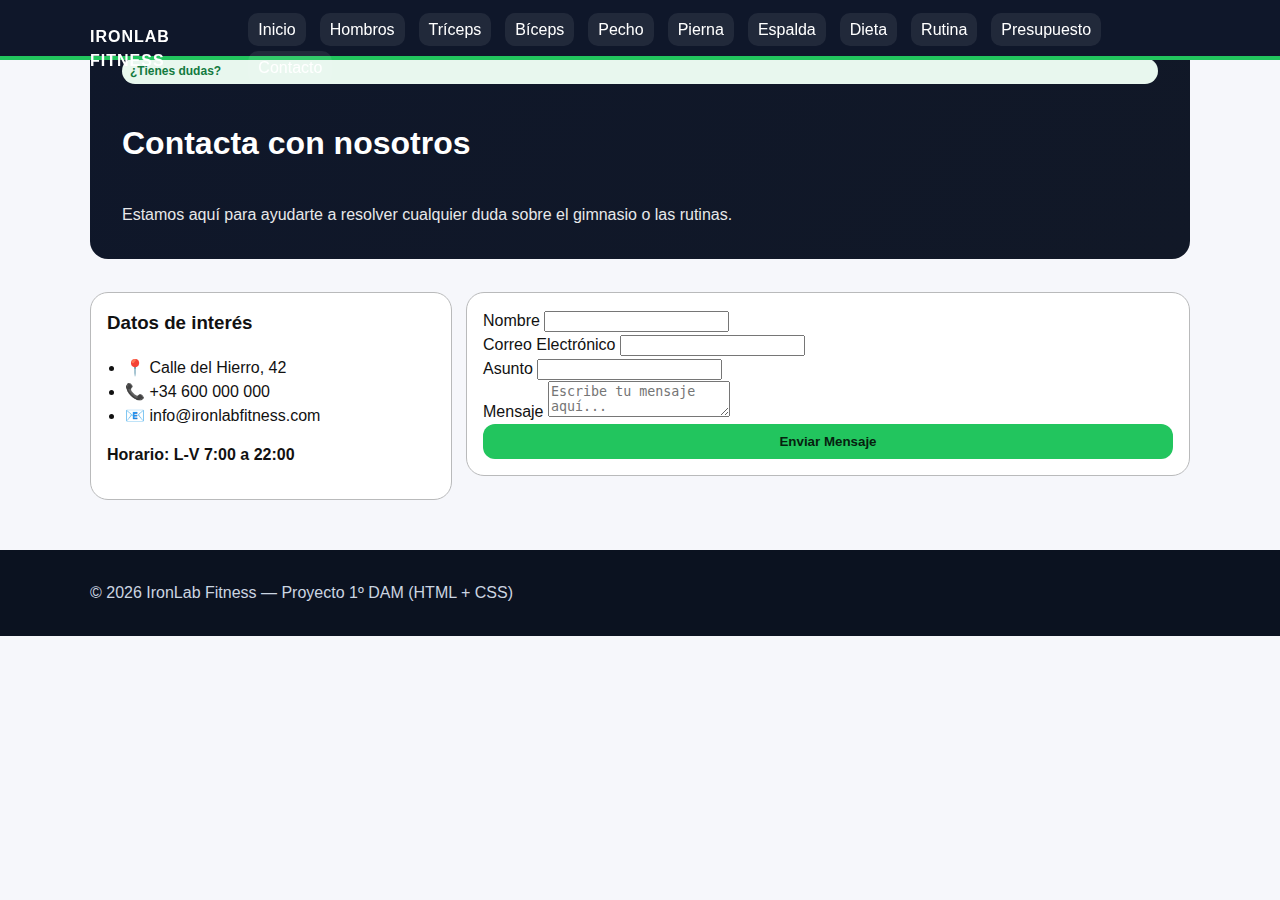
<file: contacto.html>
<!DOCTYPE html>
<html lang="es">
<head>
  <meta charset="UTF-8">
  <meta name="viewport" content="width=device-width, initial-scale=1.0">
  <title>IronLab Fitness | Contacto</title>
  <link rel="stylesheet" href="estilos.css">
</head>
<body>

<header>
  <div class="container topbar">
    <div class="logo">IRONLAB FITNESS</div>
    <nav>
      <ul>
        <li><a href="index.html">Inicio</a></li>
        <li><a href="hombros.html">Hombros</a></li>
        <li><a href="triceps.html">Tríceps</a></li>
        <li><a href="biceps.html">Bíceps</a></li>
        <li><a href="pecho.html">Pecho</a></li>
        <li><a href="piernas.html">Pierna</a></li>
        <li><a href="espalda.html">Espalda</a></li>
        <li><a href="dieta.html">Dieta</a></li>
        <li><a href="rutina.html">Rutina</a></li>
        <li><a href="presupuesto.html">Presupuesto</a></li>
        <li><a href="contacto.html">Contacto</a></li>
      </ul>
    </nav>
  </div>
</header>

<main class="container">
  <section class="hero">
    <span class="badge">¿Tienes dudas?</span>
    <h1>Contacta con nosotros</h1>
    <p>Estamos aquí para ayudarte a resolver cualquier duda sobre el gimnasio o las rutinas.</p>
  </section>

  <div class="grid-3" style="grid-template-columns: 1fr 2fr; align-items: start;">
    <section class="card info-contacto">
      <h3>Datos de interés</h3>
      <ul class="lista">
        <li>📍 Calle del Hierro, 42</li>
        <li>📞 +34 600 000 000</li>
        <li>📧 info@ironlabfitness.com</li>
      </ul>
      <p class="leyenda">Horario: L-V 7:00 a 22:00</p>
    </section>

    <section class="card">
      <form action="#" method="post">
        <div class="form-group">
          <label for="nombre">Nombre</label>
          <input type="text" id="nombre" name="nombre" required>
        </div>

        <div class="form-group">
          <label for="email">Correo Electrónico</label>
          <input type="email" id="email" name="email" required>
        </div>

        <div class="form-group">
          <label for="asunto">Asunto</label>
          <input type="text" id="asunto" name="asunto">
        </div>

        <div class="form-group">
          <label for="mensaje">Mensaje</label>
          <textarea id="mensaje" name="mensaje" placeholder="Escribe tu mensaje aquí..."></textarea>
        </div>

        <button type="submit" class="btn" style="border:none; cursor:pointer; width:100%;">
          Enviar Mensaje
        </button>
      </form>
    </section>
  </div>
</main>

<footer>
  <div class="container">
    <p>© 2026 IronLab Fitness — Proyecto 1º DAM (HTML + CSS)</p>
  </div>
</footer>

</body>
</html>
</file>
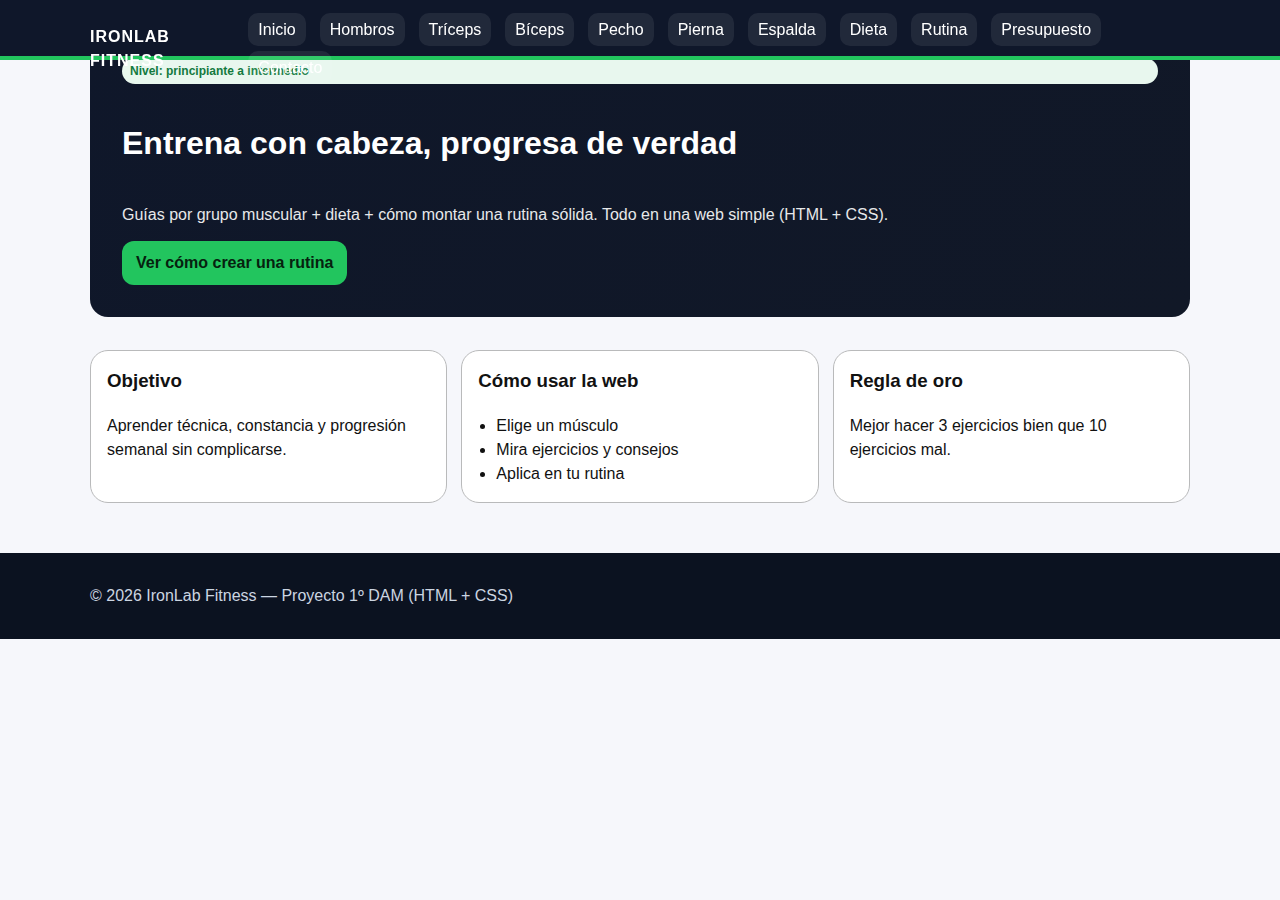
<file: inicio.html>
<!DOCTYPE html>
<html lang="es">
<head>
  <meta charset="UTF-8">
  <meta name="viewport" content="width=device-width, initial-scale=1.0">
  <title>IronLab Fitness | Inicio</title>
  <link rel="stylesheet" href="estilos.css">
</head>
<body>

<header>
  <div class="container topbar">
    <div class="logo">IRONLAB FITNESS</div>

    <nav>
      <ul>
        <li><a href="index.html">Inicio</a></li>
        <li><a href="hombros.html">Hombros</a></li>
        <li><a href="triceps.html">Tríceps</a></li>
        <li><a href="biceps.html">Bíceps</a></li>
        <li><a href="pecho.html">Pecho</a></li>
        <li><a href="piernas.html">Pierna</a></li>
        <li><a href="espalda.html">Espalda</a></li>
        <li><a href="dieta.html">Dieta</a></li>
        <li><a href="rutina.html">Rutina</a></li>
        <li><a href="presupuesto.html">Presupuesto</a></li>
        <li><a href="contacto.html">Contacto</a></li>
      </ul>
    </nav>
  </div>
</header>

<main class="container">

  <section class="hero">
    <span class="badge">Nivel: principiante a intermedio</span>
    <h1>Entrena con cabeza, progresa de verdad</h1>
    <p>Guías por grupo muscular + dieta + cómo montar una rutina sólida. Todo en una web simple (HTML + CSS).</p>
    <div>
      <a class="btn" href="rutina.html">Ver cómo crear una rutina</a>
    </div>
  </section>

  <section class="grid-3">
    <article class="card">
      <h3>Objetivo</h3>
      <p>Aprender técnica, constancia y progresión semanal sin complicarse.</p>
    </article>

    <article class="card">
      <h3>Cómo usar la web</h3>
      <ul class="lista">
        <li>Elige un músculo</li>
        <li>Mira ejercicios y consejos</li>
        <li>Aplica en tu rutina</li>
      </ul>
    </article>

    <article class="card">
      <h3>Regla de oro</h3>
      <p>Mejor hacer 3 ejercicios bien que 10 ejercicios mal.</p>
    </article>
  </section>

</main>

<footer>
  <div class="container">
    <p>© 2026 IronLab Fitness — Proyecto 1º DAM (HTML + CSS)</p>
  </div>
</footer>

</body>
</html>
</file>
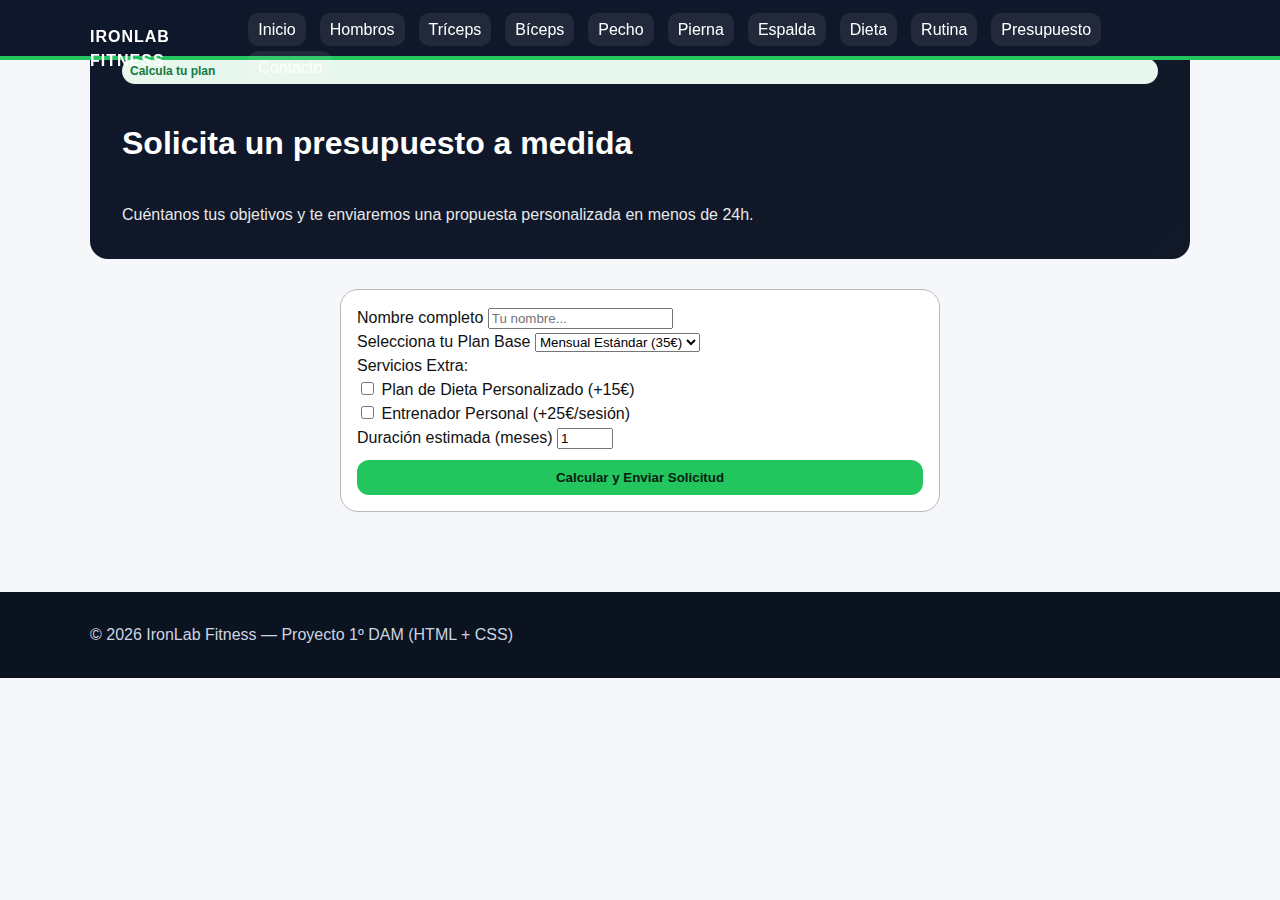
<file: presupuesto.html>
<!DOCTYPE html>
<html lang="es">
<head>
  <meta charset="UTF-8">
  <meta name="viewport" content="width=device-width, initial-scale=1.0">
  <title>IronLab Fitness | Presupuesto</title>
  <link rel="stylesheet" href="estilos.css">

</head>
<body>

<header>
  <div class="container topbar">
    <div class="logo">IRONLAB FITNESS</div>
    <nav>
      <ul>
        <li><a href="index.html">Inicio</a></li>
        <li><a href="hombros.html">Hombros</a></li>
        <li><a href="triceps.html">Tríceps</a></li>
        <li><a href="biceps.html">Bíceps</a></li>
        <li><a href="pecho.html">Pecho</a></li>
        <li><a href="piernas.html">Pierna</a></li>
        <li><a href="espalda.html">Espalda</a></li>
        <li><a href="dieta.html">Dieta</a></li>
        <li><a href="rutina.html">Rutina</a></li>
        <li><a href="presupuesto.html">Presupuesto</a></li>
        <li><a href="contacto.html">Contacto</a></li>
      </ul>
    </nav>
  </div>
</header>

<main class="container">
  <section class="hero">
    <span class="badge">Calcula tu plan</span>
    <h1>Solicita un presupuesto a medida</h1>
    <p>Cuéntanos tus objetivos y te enviaremos una propuesta personalizada en menos de 24h.</p>
  </section>

  <section class="card" style="max-width: 600px; margin: 30px auto;">
    <form action="#" method="post">
      <div class="form-group">
        <label for="nombre">Nombre completo</label>
        <input type="text" id="nombre" name="nombre" placeholder="Tu nombre..." required>
      </div>

      <div class="form-group">
        <label for="plan">Selecciona tu Plan Base</label>
        <select id="plan" name="plan">
          <option value="mensual">Mensual Estándar (35€)</option>
          <option value="trimestral">Trimestral Ahorro (90€)</option>
          <option value="anual">Anual Premium (300€)</option>
        </select>
      </div>

      <div class="form-group">
        <label>Servicios Extra:</label>
        <div class="checkbox-group">
          <input type="checkbox" id="extra1" name="extras" value="dieta">
          <label for="extra1">Plan de Dieta Personalizado (+15€)</label>
        </div>
        <div class="checkbox-group">
          <input type="checkbox" id="extra2" name="extras" value="entrenador">
          <label for="extra2">Entrenador Personal (+25€/sesión)</label>
        </div>
      </div>

      <div class="form-group">
        <label for="meses">Duración estimada (meses)</label>
        <input type="number" id="meses" name="meses" min="1" max="12" value="1">
      </div>

      <button type="submit" class="btn" style="border:none; cursor:pointer; width:100%; margin-top:10px;">
        Calcular y Enviar Solicitud
      </button>
    </form>
  </section>
</main>

<footer>
  <div class="container">
    <p>© 2026 IronLab Fitness — Proyecto 1º DAM (HTML + CSS)</p>
  </div>
</footer>

</body>
</html>
</file>
<file: estilos.css>
/* ===== RESET BÁSICO ===== */
* { box-sizing: border-box; }
body { margin: 0; font-family: Arial, Helvetica, sans-serif; line-height: 1.5; color: #111; background: #f6f7fb; margin-bottom: 70px; }
img { max-width: 100%; display: block; }
a { color: inherit; text-decoration: none; }

/* ===== LAYOUT ===== */
.container { width: min(1100px, 92%); margin: 0 auto; }

header {
  position: fixed;
  top: 0;
  left: 0;
  width: 100%;
  height: 60px;
  background: #0f172a;
  color: white;
  border-bottom: 4px solid #22c55e;
}

.topbar {
  display: flex;
  align-items: center;
  justify-content: space-between;
  padding: 18px 0;
  
}

.logo {
  font-weight: 800;
  letter-spacing: 1px;
}

nav ul {
  list-style: none;
  margin: 0;
  padding: 0;
  display: flex;
  gap: 14px;
  flex-wrap: wrap;
}

nav a {
  padding: 8px 10px;
  border-radius: 10px;
  background: rgba(255,255,255,0.08);
}

nav a:hover {
  background: rgba(34,197,94,0.25);
}


main { padding: 26px 0 50px; }

.hero {
  background: linear-gradient(135deg, #0f172a, #111827);
  color: white;
  padding: 32px;
  border-radius: 18px;
  display: grid;
  gap: 14px;
}

.hero p { margin: 0; opacity: 0.9; }

.btn {
  display: inline-block;
  padding: 10px 14px;
  border-radius: 12px;
  background: #22c55e;
  color: #06210f;
  font-weight: 700;
}

.grid-3 {
  margin-top: 18px;
  display: grid;
  gap: 14px;
  grid-template-columns: repeat(3, 1fr);
}

.card {
  background: rgb(255, 255, 255);
  border-radius: 18px;
  padding: 16px;
  border: 1px solid #b9babb;
  box-sizing: border-box;
  margin-top: 15px;
}



.cardEj {
  border: 2px solid #2d3748;
  border-radius: 16px;
  padding: 16px;
  width: 30%;


}
.ejerciciosRow {
    display: flex;
    flex-direction: row; 
    gap: 15px;
    justify-content: center;
    margin-top: 15px;
    
}

.card h3 { margin-top: 0; }

.badge {
  display: inline-block;
  font-size: 12px;
  padding: 4px 8px;
  border-radius: 999px;
  background: #e8f7ee;
  color: #137a3f;
  font-weight: 700;
}

.lista {
  padding-left: 18px;
  margin: 8px 0 0;
}

.table {
  width: 100%;
  border-collapse: collapse;
  overflow: hidden;
  border-radius: 14px;
  background: white;
  border: 1px solid #e5e7eb;
}

.table th, .table td {
  padding: 10px;
  border-bottom: 1px solid #e5e7eb;
  text-align: left;
}

.table th { background: #f3f4f6; }

.leyenda{
  margin-top: 15px;
  font-weight: bold;
}
footer  {
  background: #0b1220;
  color: #cbd5e1;
  padding: 15px;

}

/* ===== RESPONSIVE SIMPLE ===== */
@media (max-width: 820px) {
  .grid-3 { grid-template-columns: 1fr; }
  .topbar { flex-direction: column; align-items: flex-start; gap: 10px; }
}
</file>
